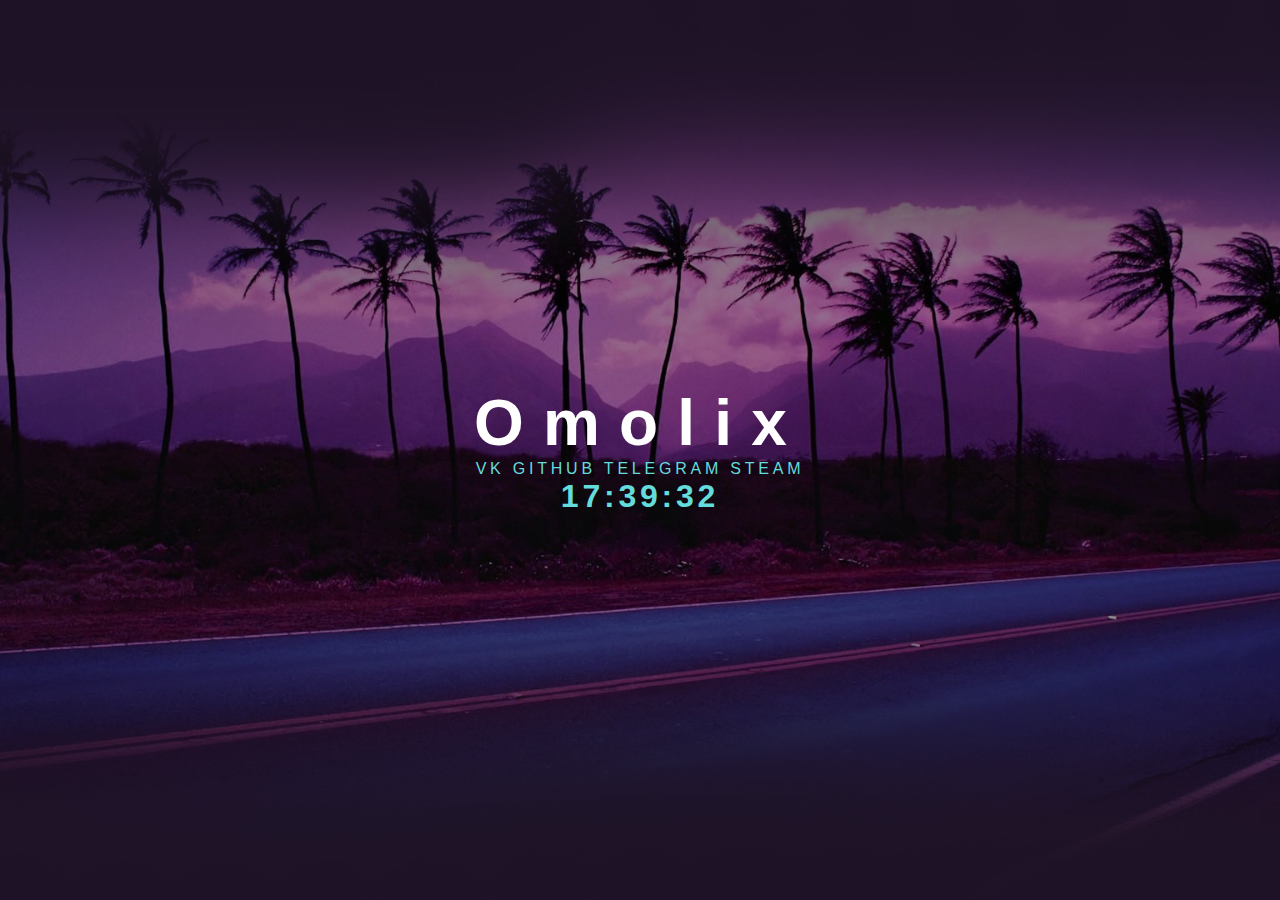
<file: index.html>
<script type="text/javascript">
function clock() {
var d = new Date();
var month_num = d.getMonth()
var day = d.getDate();
var hours = d.getHours();
var minutes = d.getMinutes();
var seconds = d.getSeconds();

if (hours <= 9) hours = "0" + hours;
if (minutes <= 9) minutes = "0" + minutes;
if (seconds <= 9) seconds = "0" + seconds;

date_time = hours + ":" + minutes + ":" + seconds;
if (document.layers) {
 document.layers.doc_time.document.write(date_time);
 document.layers.doc_time.document.close();
}
else document.getElementById("doc_time").innerHTML = date_time;
 setTimeout("clock()", 1000);
}
</script>
<!DOCTYPE html>
<html>
<head>
	<meta charset = "UTF-8">
	<title>Omolix</title>
	<link href="style.css" rel="stylesheet" type="text/css"/>
</head>
<body>
	<div id="app">
		<div id="wrapper">
			<h1 class="glitch">Omolix</h1>
			<span class="sub">
				<a href='https://vk.com/d1589' target="_blank">VK</a>
				<a href='https://github.com/Omol1x' target="_blank">GITHUB</a>
				<a href='https://t.me/Omolix' target="_blank">TELEGRAM</a>
				<a href='https://steamcommunity.com/id/Sn1pezz1n' target="_blank">STEAM</a>
			</span>
			<h1 class="sub">
				<span id="doc_time">
					<script type="text/javascript">
						clock();
					</script>
				</span>
			</h1>
		</div>
	</div>
</body>
</html>
</file>
<file: style.css>
body {
	background: url(background.png);
}

@import url('https://fonts.googleapis.com/css?family=Montserrat:100');

a {
	text-decoration: none;
}

html, body, h1 {
	padding: 0;
	margin: 0;
	font-family: 'Montserrat', sans-serif;
}

#app {
	background: rgb(10,10,10);
	height: 100vh;
	width: 100%;
	margin: 0;
	padding: 0;
	display: flex;
	flex-direction: column;
	justify-content: center;
	align-items: center;
	background: url(background.png);
	background-size: cover;
	background-position: center;
	z-index: 1;
}

#wrapper {
	 text-align: center;
}

a {
	color: rgb(100,220,220);
}
a:hover {
	color: rgb(79,169,169);
}

.sub {
	color: rgb(100,220,220);
	letter-spacing: 1mm;
}

.glitch {
	position: relative;
	color: white;
	font-size: 4em;
	letter-spacing: .3em;
}
</file>
